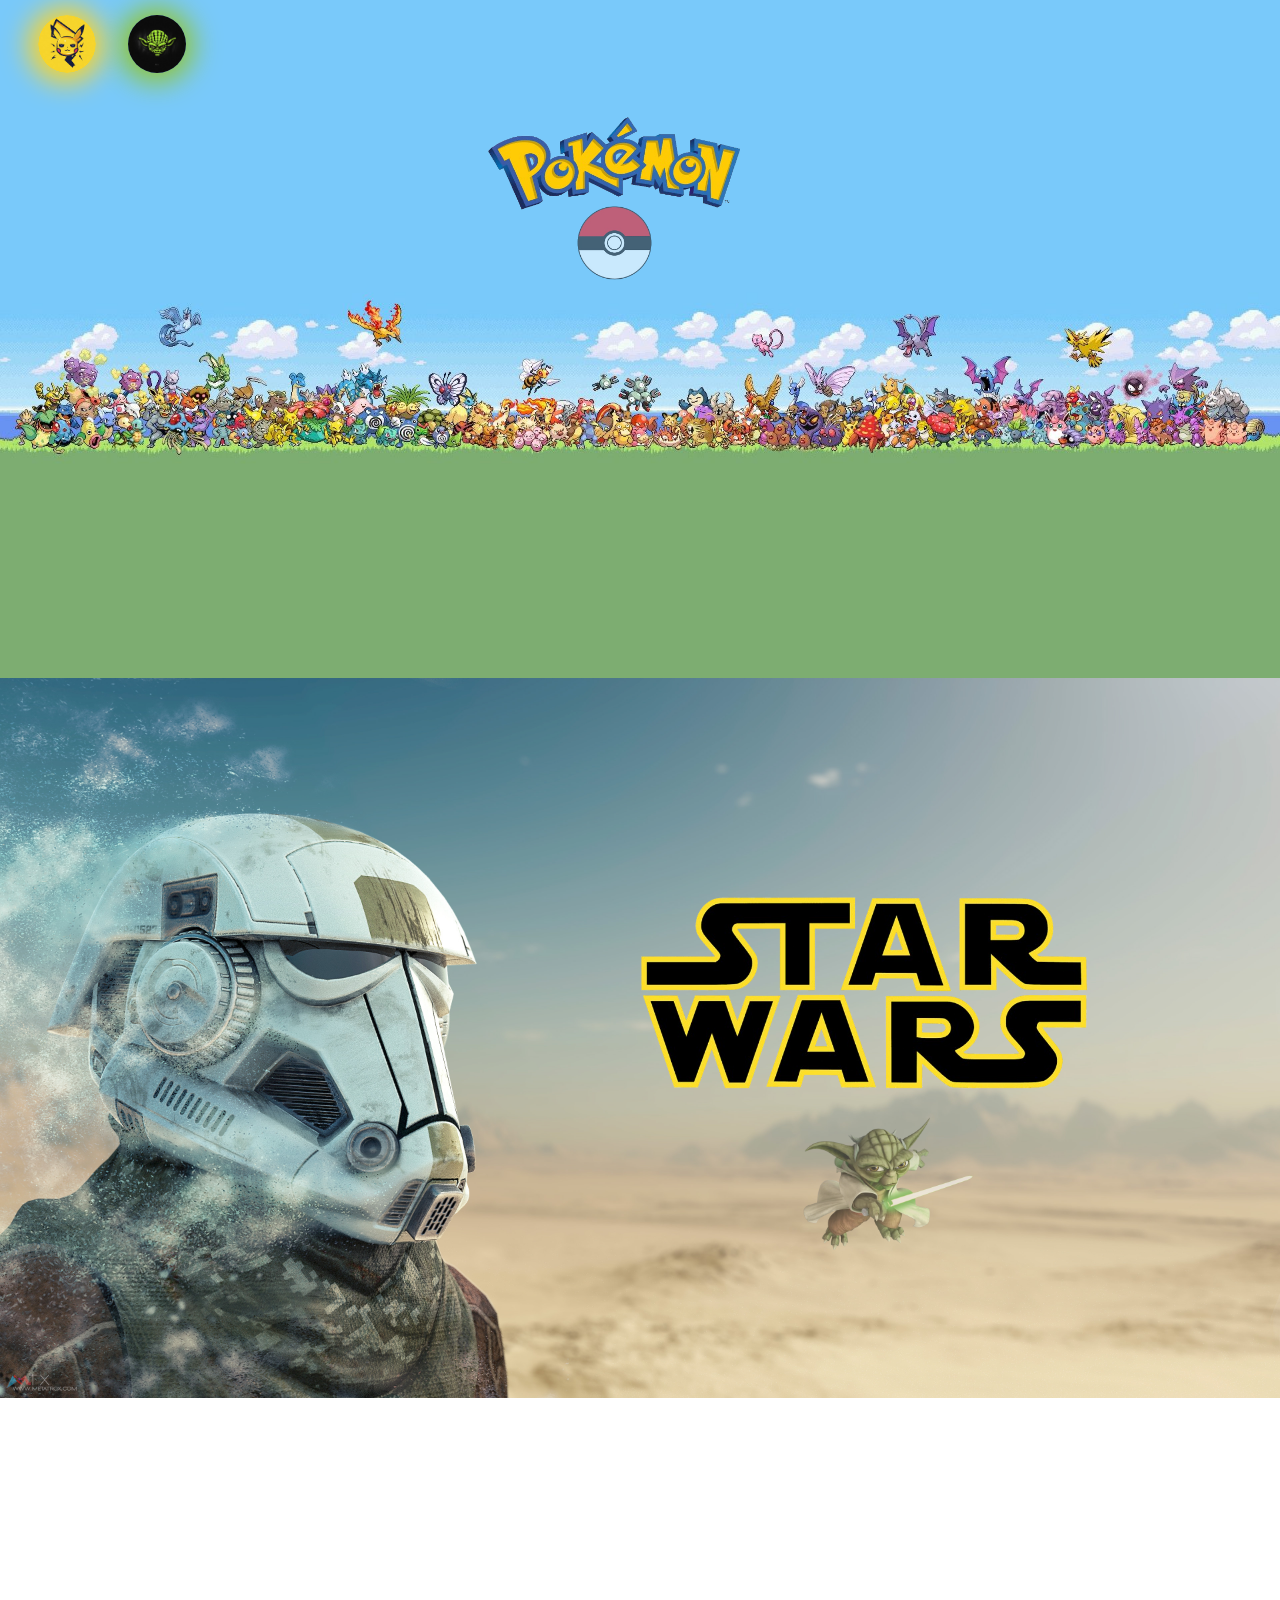
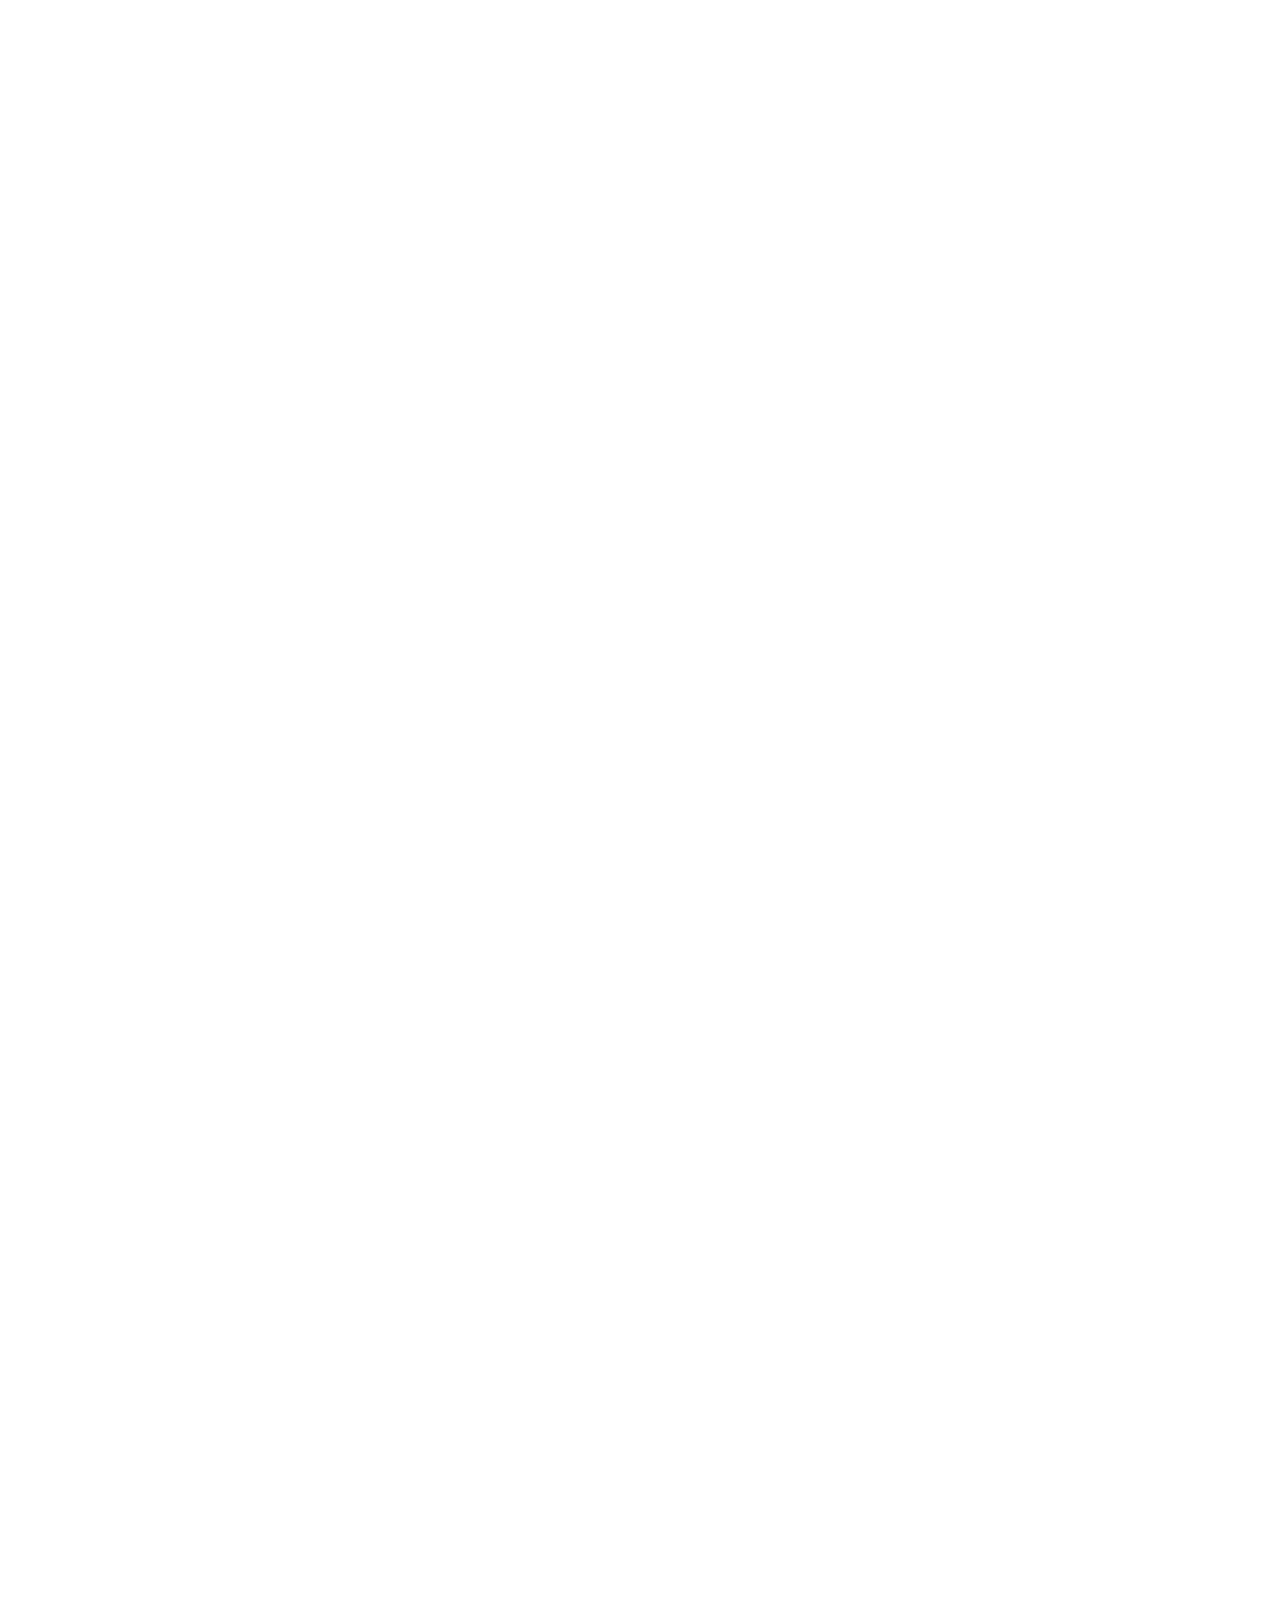
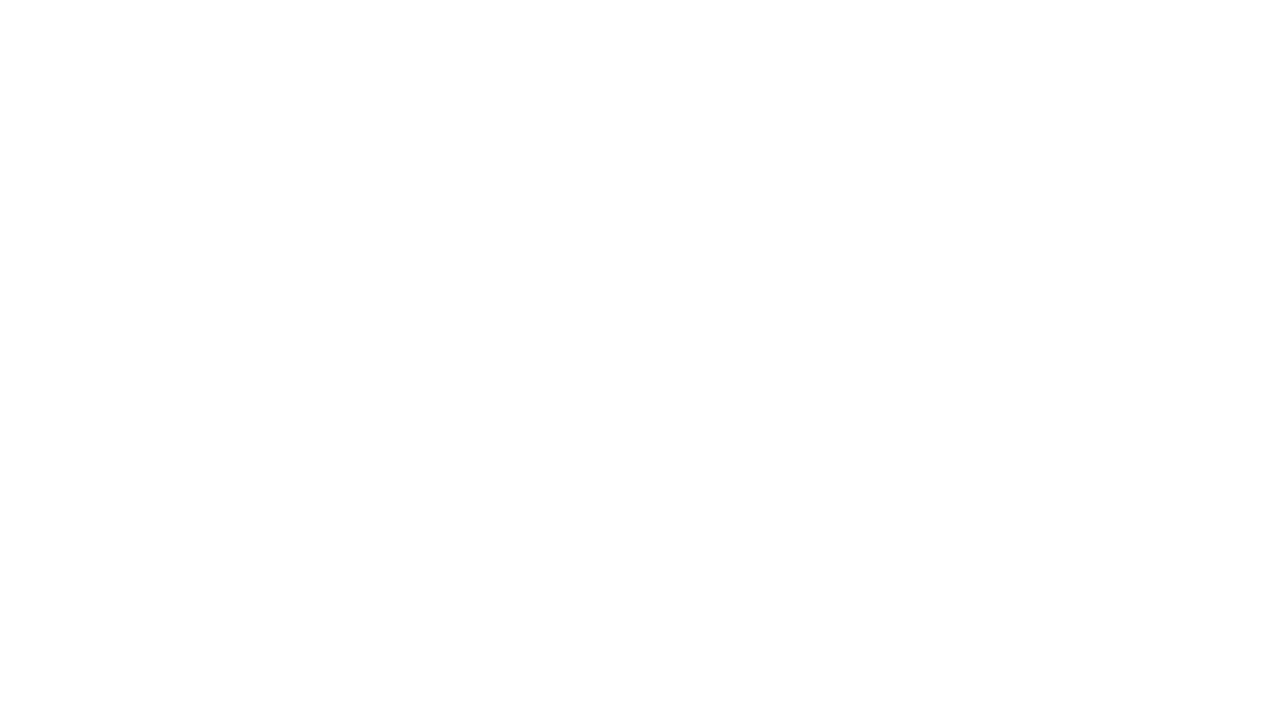
<file: index.html>
<!DOCTYPE html>
<html lang="en">
<head>
    <meta charset="UTF-8">
    <meta name="viewport" content="width=device-width, initial-scale=1.0">
    <title>JavaScript</title>
    <link rel="stylesheet" href="./Home page/style.css">
</head>
<body>
    <div class="container">
        <div class="invisible" id="pokemon"></div>
        <img class="fondo" src="./Home page/img/1ca6e1c35e2d884230242cc0326dbf28.jpg" alt="">
        <!--============ BARRA AZUL =========-->
        <div class="menu_bar">
            <a href="#star-wars">
                <img class="starwars" src="./Home page/img/starwars.jpg" alt="">
            </a>
            <a href="#ingreso">
                
            </a>
            <a href="#entrega">
                
            </a>
            <a href="#pokemon">
                <img class="pokemon" src="./Home page/img/pokemon.jpg" alt="">
            </a>
        </div>
        <!--=================================-->
        <!--============ PAGINA UNO =========-->
        <!--=================================-->
        <img class="pokemon_logo" src="./Home page/img/logo_pokemon.png" alt="">
        <a href="http://127.0.0.1:5500/Dia%208/index.html">
            <img class="pokebola" src="./Home page/img/pokebola.png" alt="">
        </a>
        
        <!--=================================-->
        <!--============ PAGINA DOS =========-->
        <!--=================================-->
        <div class="invisible2" id="star-wars"></div>
        <img class="starwars-fondo" src="./Home page/img/starwars-fondo.jpg" alt="">
        <img class="starwars-logo" src="./Home page/img/starwars-logo.png" alt="">
        <a href="http://127.0.0.1:5500/Dia%207/index.html">
            <img class="boton-starwars" src="./Home page/img/boton-star.png" alt="">
        </a>
        <!--=================================-->
        <!--============ PAGINA TRES ========-->
        <!--=================================-->
        <div class="invisible3" id="entrega"></div>
        <!--=================================-->
        <!--============ PAGINA CUATRO ========-->
        <!--=================================-->
        <div class="invisible4" id="preguntas"></div>
        <!--=================================-->
        <!--============ PAGINA CINCO ========-->
        <!--=================================-->
        <div class="invisible5" id="preguntas2"></div>
        <!--=================================-->
        <!--============ PAGINA seis ========-->
        <!--=================================-->
        <div class="invisible6" id="gov"></div>
</body>
</html>
</file>
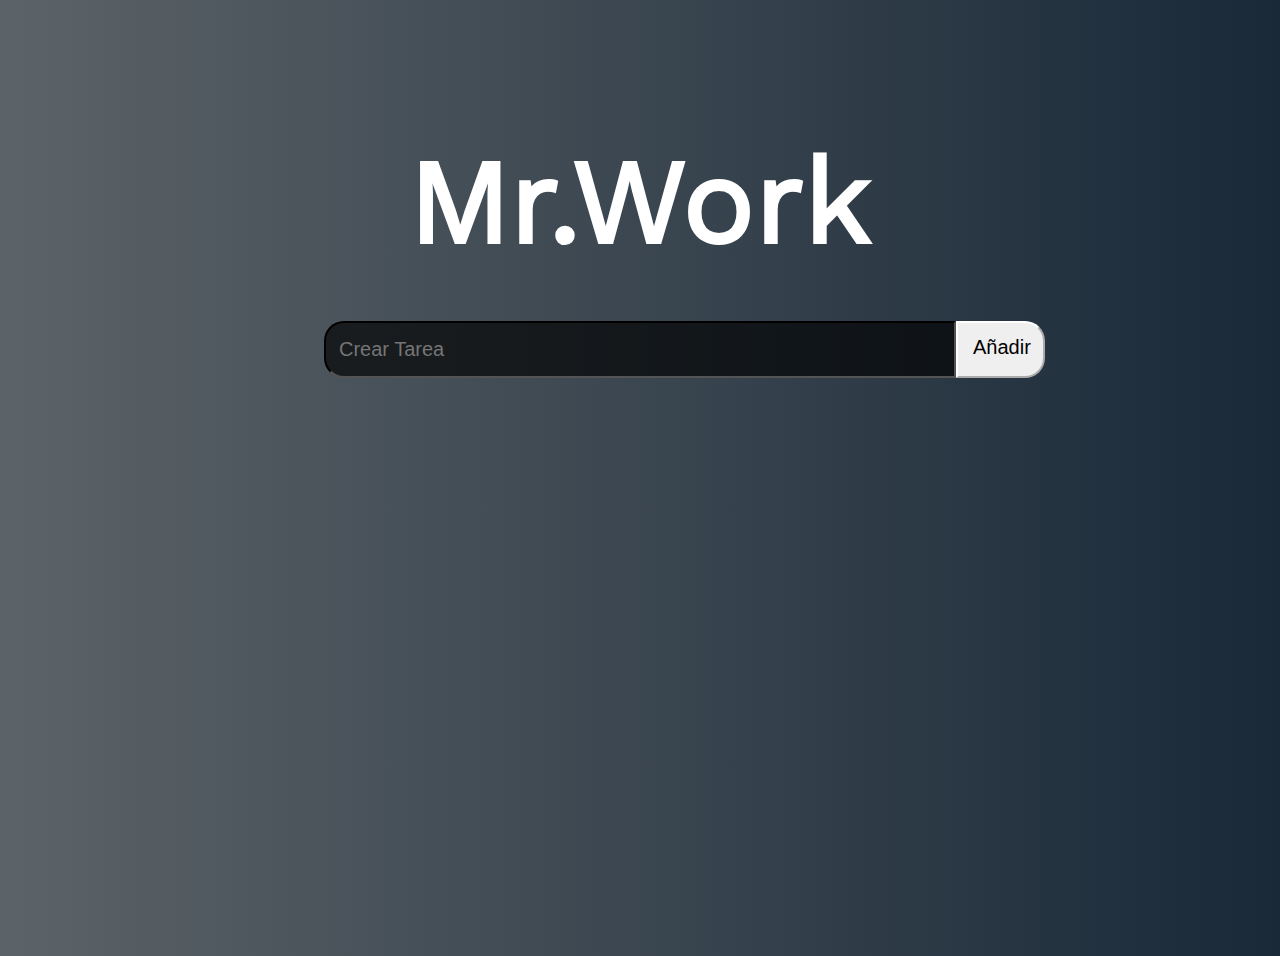
<file: Dia 12/index.html>
<!DOCTYPE html>
<html lang="en">
<head>
    <meta charset="UTF-8">
    <meta name="viewport" content="width=device-width, initial-scale=1.0">
    <title>Mr.Work</title>
    <link rel="stylesheet" href="./style/style.css">
</head>
<body>
    <article class="todito">
        <h1>Mr.Work</h1>
        <div class="boton">
            <input type="text" id="taskInput" placeholder="Crear Tarea">
            <button id="addTaskButton">Añadir</button>
        </div>
    </article>
    <article class="opciones">
    </article>
</body>
<script src="./js/script.js"></script>
</html>
</file>
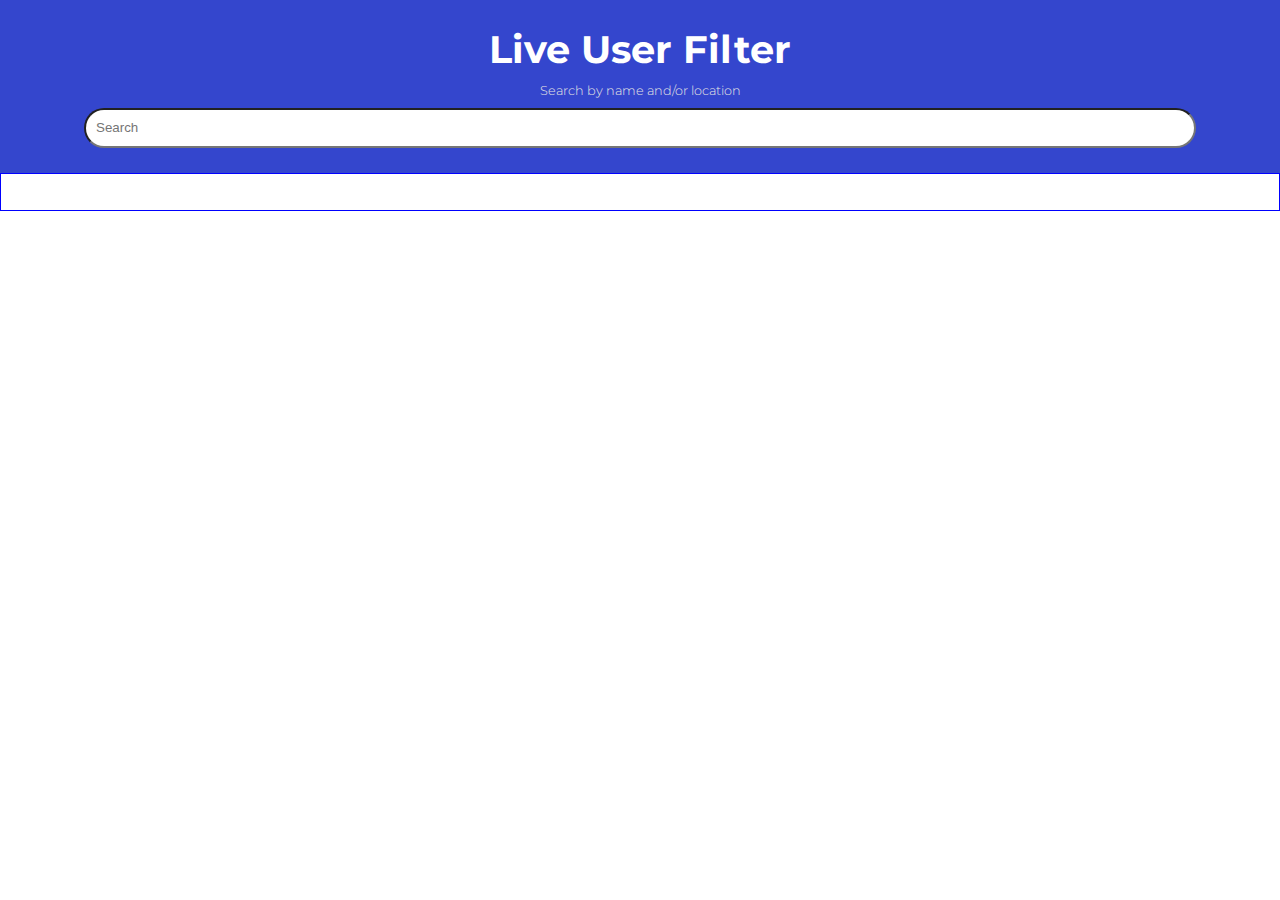
<file: Dia 14/index.html>
<!DOCTYPE html>
<html lang="en">
<head>
    <meta charset="UTF-8">
    <meta name="viewport" content="width=device-width, initial-scale=1.0">
    <title>Document</title>
    <link rel="stylesheet" href="style.css">
</head>
<body>
    <main-main></main-main>
</body>
<script src="./main.js"></script>
</html>
</file>
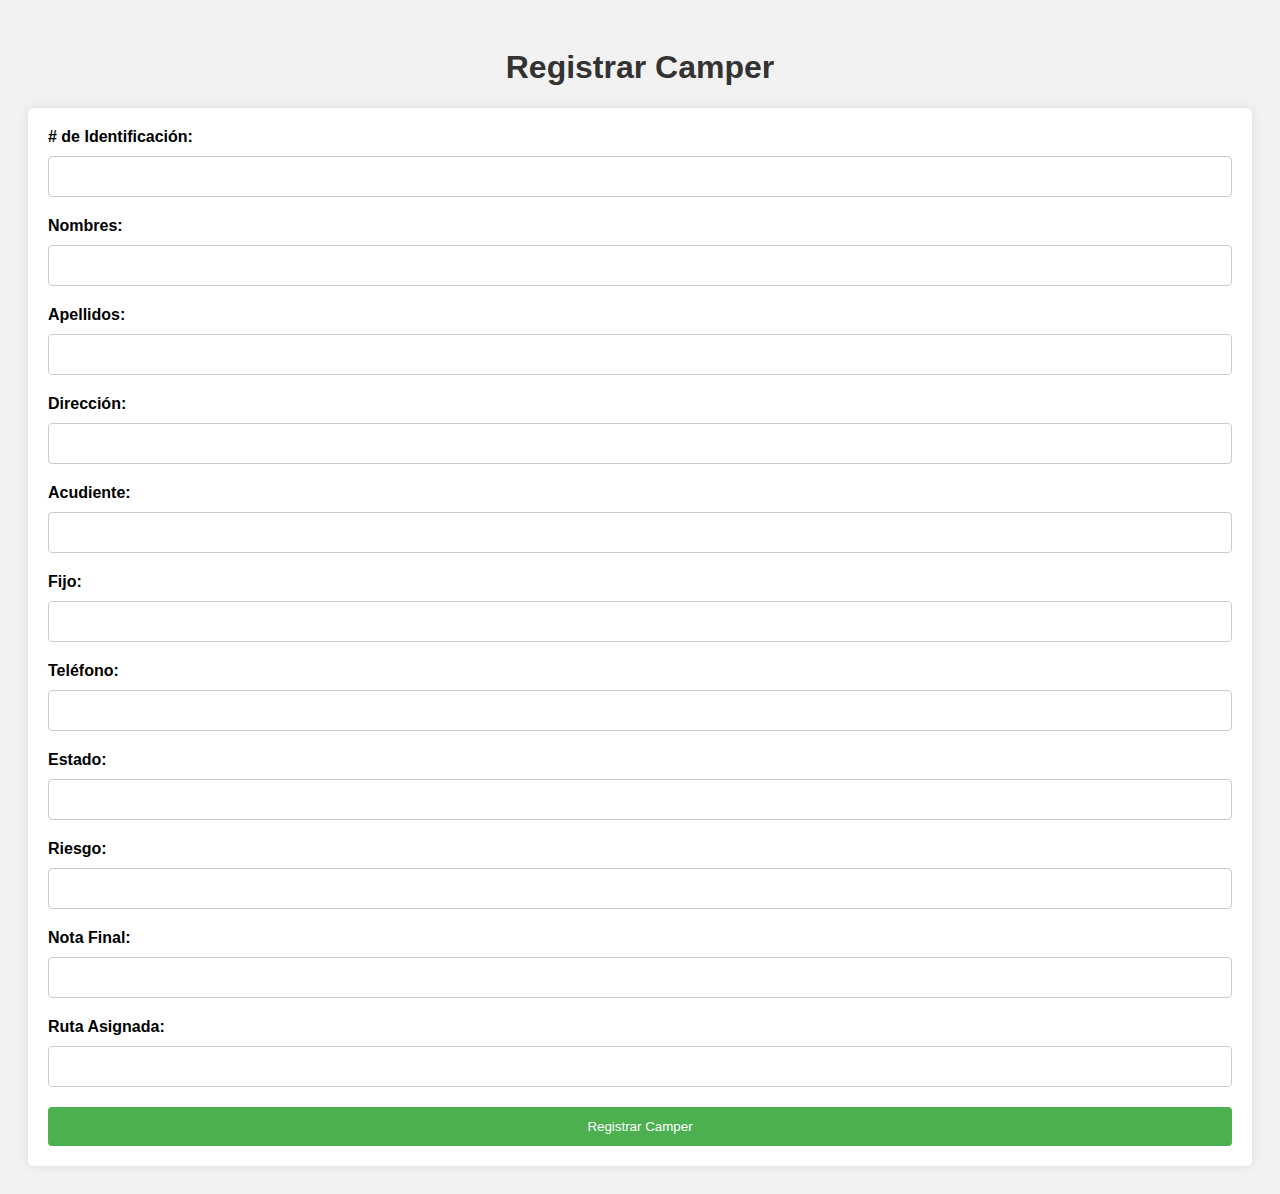
<file: Dia 2/index.html>
<!DOCTYPE html>
<html lang="en">
<head>
    <meta charset="UTF-8">
    <meta name="viewport" content="width=device-width, initial-scale=1.0">
    <title>Registrar Camper</title>
    <style>
        body {
            font-family: Arial, sans-serif;
            background-color: #f2f2f2;
            padding: 20px;
        }
        
        h1 {
            text-align: center;
            color: #333;
        }
        
        form {
            background-color: white;
            padding: 20px;
            border-radius: 5px;
            box-shadow: 0 0 10px rgba(0, 0, 0, 0.1);
        }
        
        label {
            display: block;
            margin-bottom: 10px;
            font-weight: bold;
        }
        
        input[type=text], input[type=number] {
            width: 100%;
            padding: 12px 20px;
            margin-bottom: 20px;
            border: 1px solid #ccc;
            border-radius: 4px;
            box-sizing: border-box;
        }
        
        button {
            background-color: #4CAF50;
            color: white;
            padding: 12px 20px;
            border: none;
            border-radius: 4px;
            cursor: pointer;
            width: 100%;
        }
        
        button:hover {
            background-color: #45a049;
        }
    </style>
    <!-- PROFE PUSE EL CSS ACA PARA UNA PRUEBA DESPUES LO PONGO APARTE -->
</head>
<body>
    <h1>Registrar Camper</h1>
    
    <form id="camper-form">
        <label for="identificacion"># de Identificación:</label>
        <input type="number" id="identificacion" name="identificacion" required>
        
        <label for="nombres">Nombres:</label>
        <input type="text" id="nombres" name="nombres" required>
        
        <label for="apellidos">Apellidos:</label>
        <input type="text" id="apellidos" name="apellidos" required>
        
        <label for="direccion">Dirección:</label>
        <input type="text" id="direccion" name="direccion" required>
        
        <label for="acudiente">Acudiente:</label>
        <input type="text" id="acudiente" name="acudiente" required>
        
        <label for="fijo">Fijo:</label>
        <input type="number" id="fijo" name="fijo" required>
        
        <label for="telefono">Teléfono:</label>
        <input type="number" id="telefono" name="telefono" required>
        
        <label for="estado">Estado:</label>
        <input type="text" id="estado" name="estado" required>
        
        <label for="riesgo">Riesgo:</label>
        <input type="text" id="riesgo" name="riesgo" required>
        
        <label for="notaFinal">Nota Final:</label>
        <input type="number" id="notaFinal" name="notaFinal" required>
        
        <label for="rutaAsignada">Ruta Asignada:</label>
        <input type="text" id="rutaAsignada" name="rutaAsignada" required>
        
        <button type="submit">Registrar Camper</button>
    </form>

    <script src="main.js"></script>
</body>
</html>
</file>
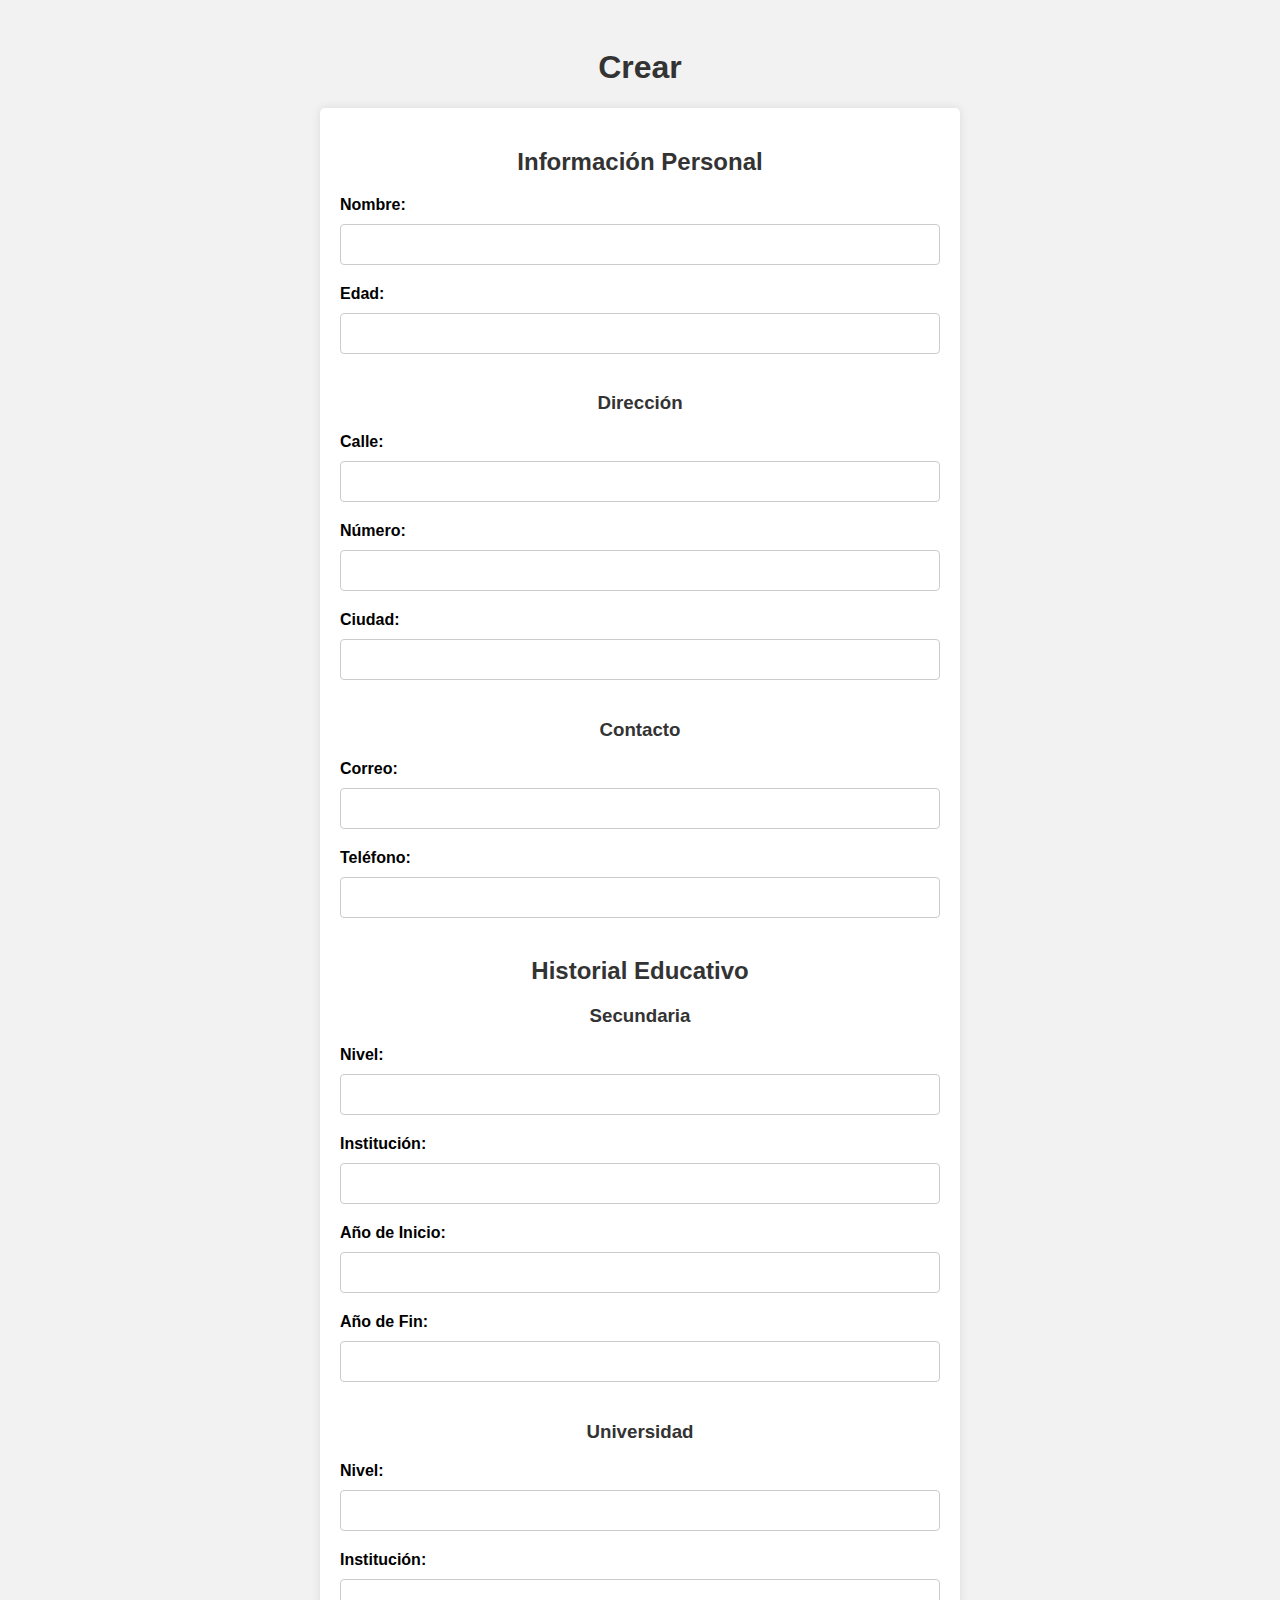
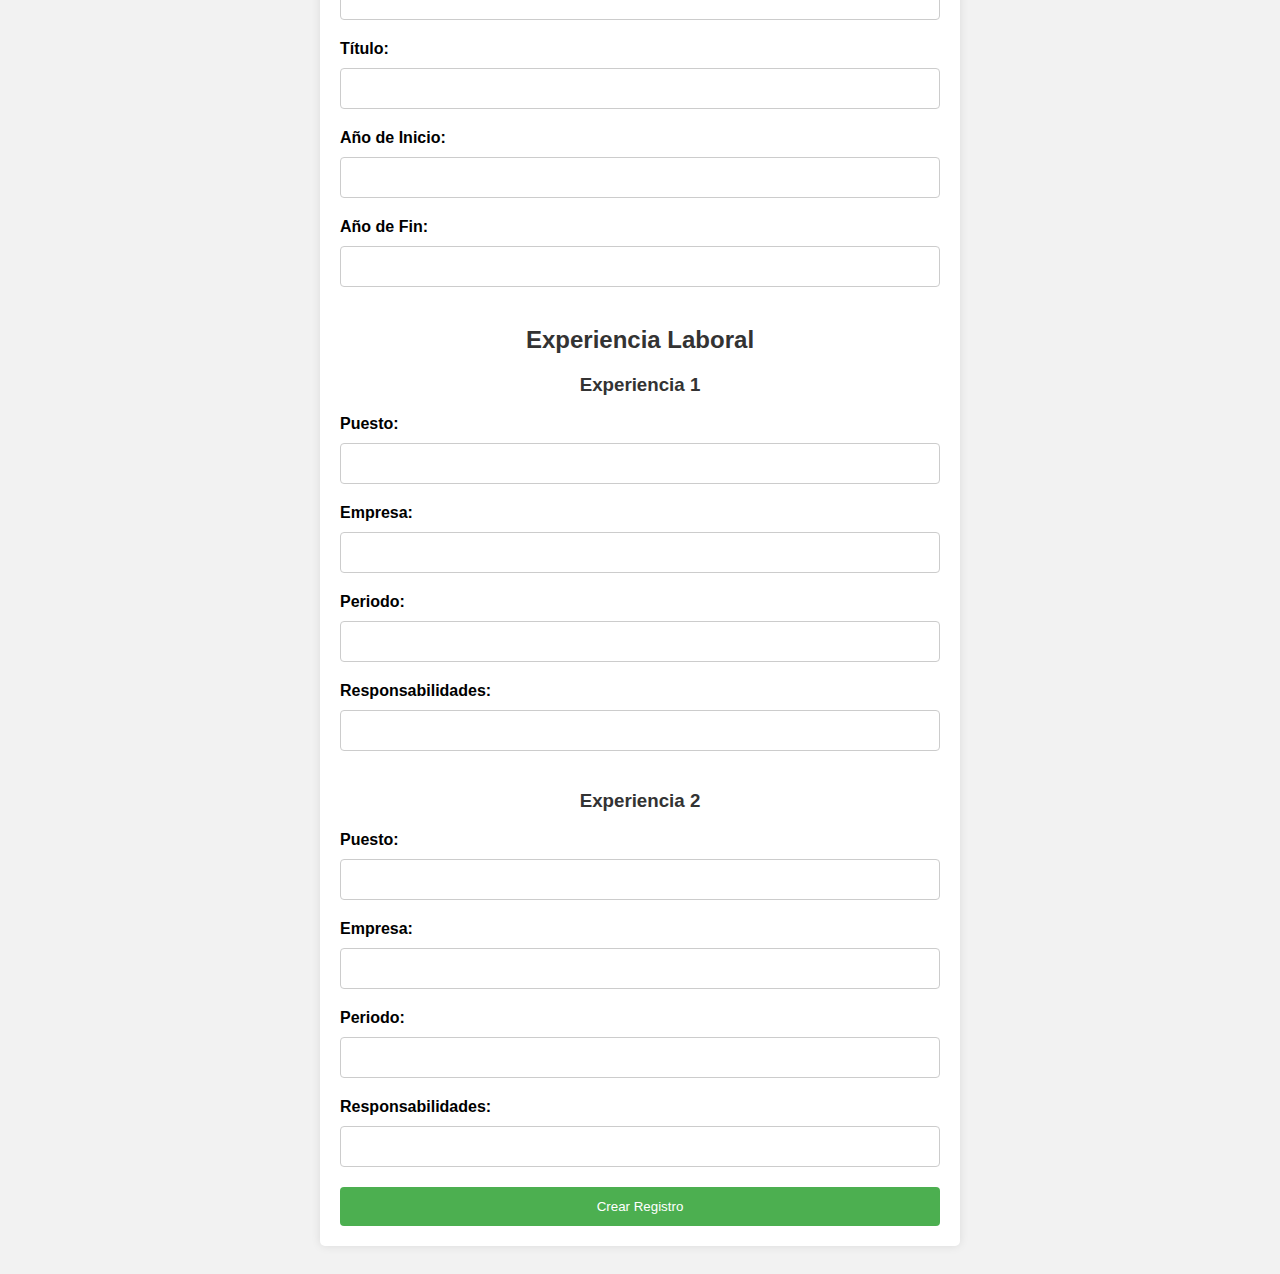
<file: Dia 4/index.html>
<!DOCTYPE html>
<html lang="en">
<head>
    <meta charset="UTF-8">
    <meta name="viewport" content="width=device-width, initial-scale=1.0">
    <title>CRUD</title>
    <style>
        body {
            font-family: Arial, sans-serif;
            background-color: #f2f2f2;
            padding: 20px;
        }
        
        h1, h2, h3 {
            text-align: center;
            color: #333;
        }
        
        form {
            background-color: white;
            padding: 20px;
            border-radius: 5px;
            box-shadow: 0 0 10px rgba(0, 0, 0, 0.1);
            margin: 0 auto;
            max-width: 600px;
        }
        
        label {
            display: block;
            margin-bottom: 10px;
            font-weight: bold;
        }
        
        input[type=text], input[type=number], input[type=email] {
            width: 100%;
            padding: 12px 20px;
            margin-bottom: 20px;
            border: 1px solid #ccc;
            border-radius: 4px;
            box-sizing: border-box;
        }
        
        button {
            background-color: #4CAF50;
            color: white;
            padding: 12px 20px;
            border: none;
            border-radius: 4px;
            cursor: pointer;
            width: 100%;
        }
        
        button:hover {
            background-color: #45a049;
        }

        .hidden {
            display: none;
        }
    </style>
</head>
<body>
    <!-- CREAR -->
    <div id="crear-section">
        <h1>Crear</h1>
        <form id="data-form">
            <!-- INFORMACION PERSONAL -->
            <h2>Información Personal</h2>
            <label for="nombre">Nombre:</label>
            <input type="text" id="nombre" name="nombre">

            <label for="edad">Edad:</label>
            <input type="number" id="edad" name="edad">

            <h3>Dirección</h3>
            <label for="calle">Calle:</label>
            <input type="text" id="calle" name="calle">

            <label for="numero">Número:</label>
            <input type="text" id="numero" name="numero">

            <label for="ciudad">Ciudad:</label>
            <input type="text" id="ciudad" name="ciudad">

            <h3>Contacto</h3>
            <label for="correo">Correo:</label>
            <input type="email" id="correo" name="correo">

            <label for="telefono">Teléfono:</label>
            <input type="number" id="telefono" name="telefono">

            <!-- HISTORIAL EDUCATIVO -->
            <h2>Historial Educativo</h2>
            <h3>Secundaria</h3>
            <label for="nivel1">Nivel:</label>
            <input type="text" id="nivel1" name="nivel1">

            <label for="instituto1">Institución:</label>
            <input type="text" id="instituto1" name="instituto1">

            <label for="anio_inicio1">Año de Inicio:</label>
            <input type="number" id="anio_inicio1" name="anio_inicio1">

            <label for="anio_fin1">Año de Fin:</label>
            <input type="number" id="anio_fin1" name="anio_fin1">

            <h3>Universidad</h3>
            <label for="nivel2">Nivel:</label>
            <input type="text" id="nivel2" name="nivel2">

            <label for="instituto2">Institución:</label>
            <input type="text" id="instituto2" name="instituto2">

            <label for="titulo">Título:</label>
            <input type="text" id="titulo" name="titulo">

            <label for="anio_inicio2">Año de Inicio:</label>
            <input type="number" id="anio_inicio2" name="anio_inicio2">

            <label for="anio_fin2">Año de Fin:</label>
            <input type="number" id="anio_fin2" name="anio_fin2">

            <!-- EXPERIENCIA LABORAL -->
            <h2>Experiencia Laboral</h2>
            <h3>Experiencia 1</h3>
            <label for="puesto1">Puesto:</label>
            <input type="text" id="puesto1" name="puesto1">

            <label for="empresa1">Empresa:</label>
            <input type="text" id="empresa1" name="empresa1">

            <label for="periodo1">Periodo:</label>
            <input type="text" id="periodo1" name="periodo1">

            <label for="responsabilidad1">Responsabilidades:</label>
            <input type="text" id="responsabilidad1" name="responsabilidad1">

            <h3>Experiencia 2</h3>
            <label for="puesto2">Puesto:</label>
            <input type="text" id="puesto2" name="puesto2">

            <label for="empresa2">Empresa:</label>
            <input type="text" id="empresa2" name="empresa2">

            <label for="periodo2">Periodo:</label>
            <input type="text" id="periodo2" name="periodo2">

            <label for="responsabilidad2">Responsabilidades:</label>
            <input type="text" id="responsabilidad2" name="responsabilidad2">

            <button type="submit">Crear Registro</button>
        </form>
    </div>

    <!-- AÑADIR -->
    <div id="añadir-section" class="hidden">
        <h1>Añadir Información</h1>
        <form id="add-form">
            <label for="info">Información:</label>
            <input type="text" id="info" name="info">
            <button type="submit">Añadir</button>
        </form>
    </div>

    <script src="./main.js"></script>
</body>
</html>
</file>
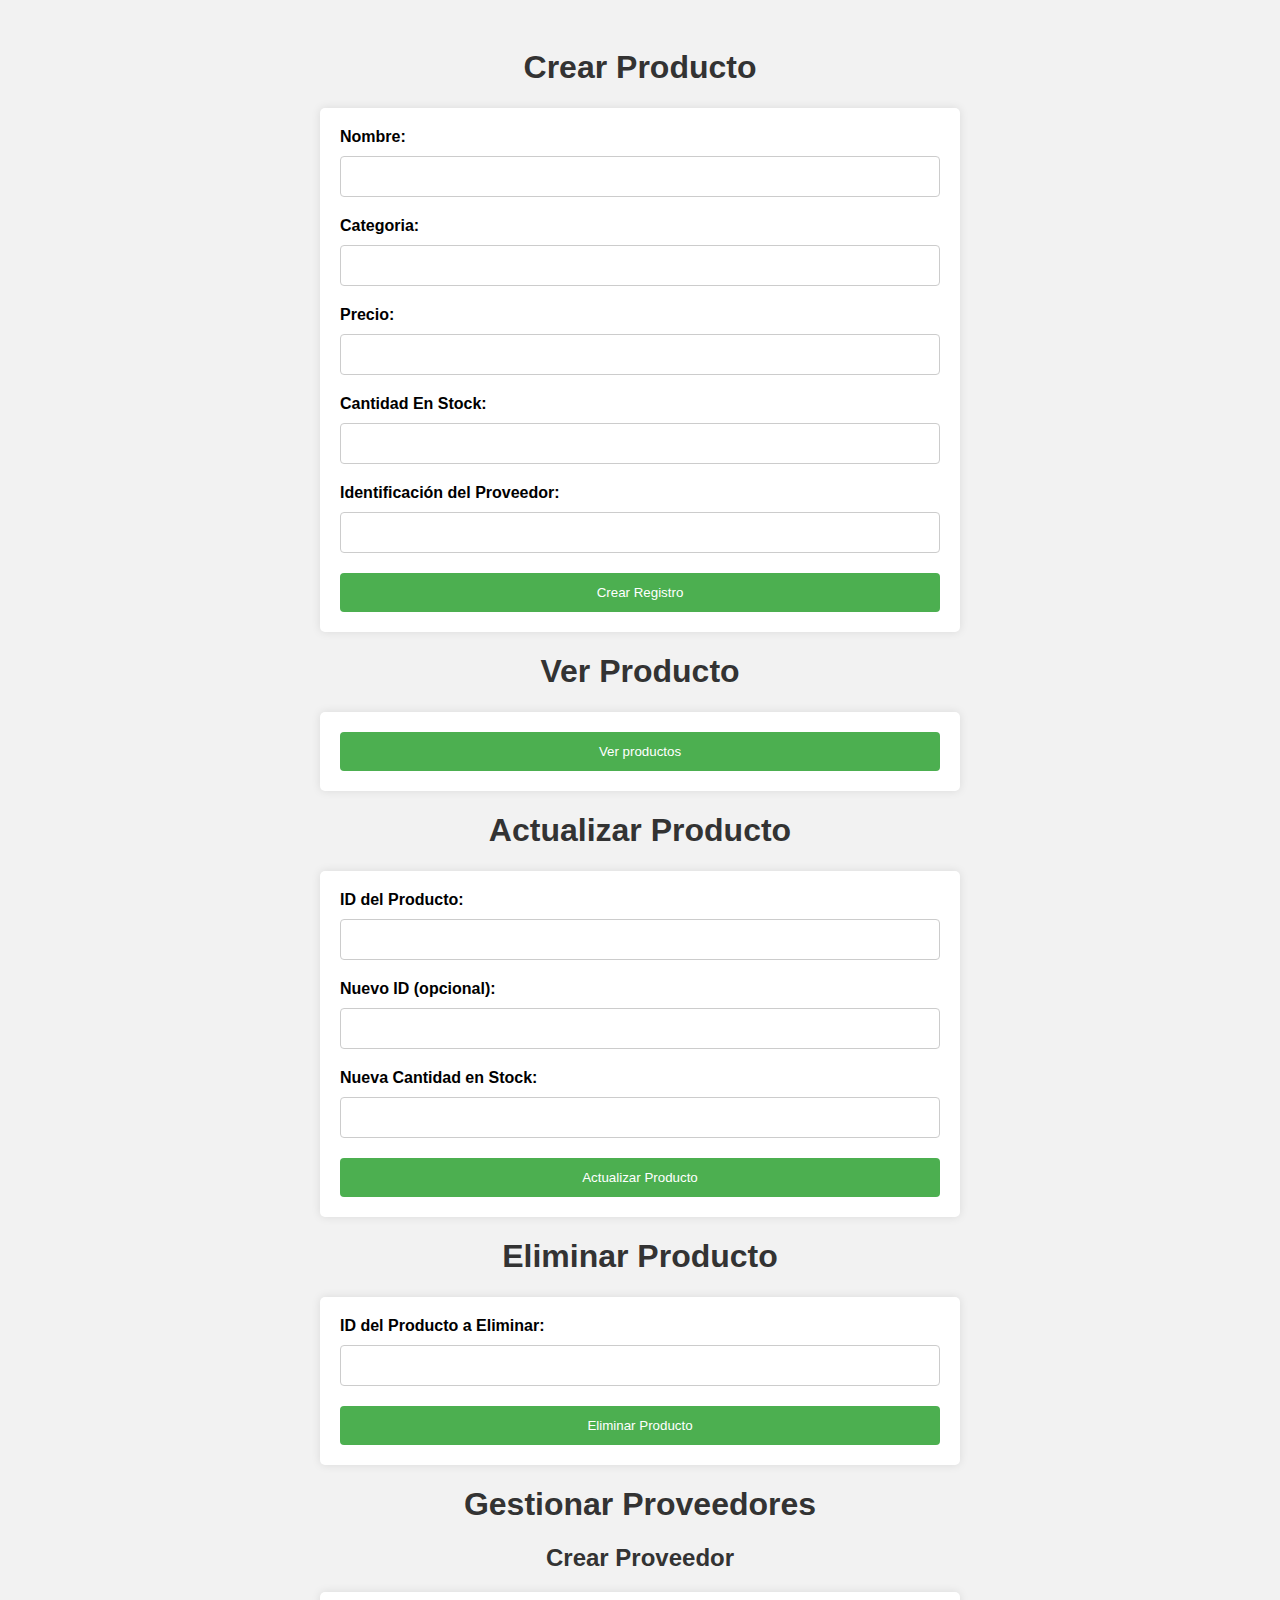
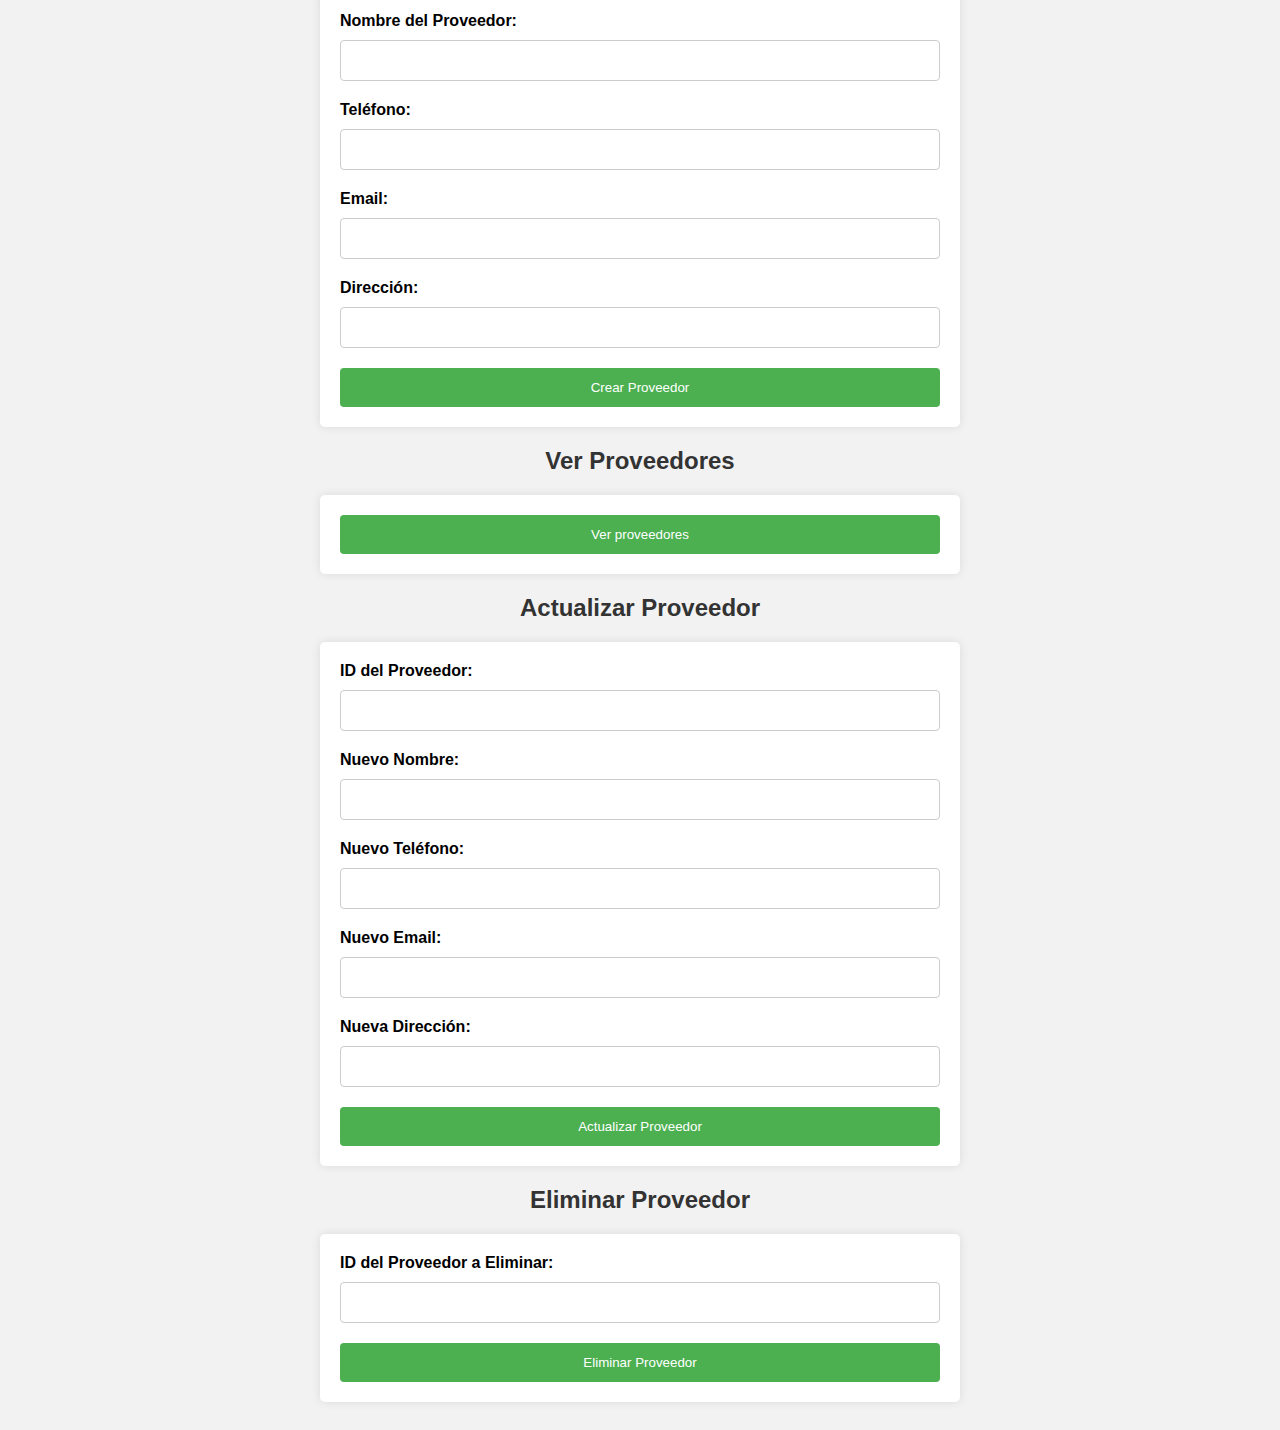
<file: Dia 5/index.html>
<!DOCTYPE html>
<html lang="en">
<head>
    <meta charset="UTF-8">
    <meta name="viewport" content="width=device-width, initial-scale=1.0">
    <title>Inventory System</title>
    <link rel="stylesheet" href="styles.css">
</head>
<body>
    <div id="crear-section">
        <h1>Crear Producto</h1>
        <form id="data-form">
            <label for="name">Nombre:</label>
            <input type="text" id="name" name="name">

            <label for="category">Categoria:</label>
            <input type="text" id="category" name="category">

            <label for="price">Precio:</label>
            <input type="number" id="price" name="price">

            <label for="quantityInStock">Cantidad En Stock:</label>
            <input type="number" id="quantityInStock" name="quantityInStock">

            <label for="supplierId">Identificación del Proveedor:</label>
            <input type="number" id="supplierId" name="supplierId">


            <button type="submit">Crear Registro</button>
        </form>
    </div>
    <div id="view-section">
        <h1>Ver Producto</h1>
        <form id="product-form">
            <button type="submit">Ver productos</button>
        </form>
    </div>
    <div id="products-list" style="display: none;">
        <h1>Lista de Productos</h1>
        <div id="products-container"></div>
    </div>
    <div id="update-section">
        <h1>Actualizar Producto</h1>
        <form id="update-form">

            <label for="productId">ID del Producto:</label>
            <input type="number" id="productId" name="productId" required>

            <label for="newId">Nuevo ID (opcional):</label>
            <input type="number" id="newId" name="newId">

            <label for="newQuantityInStock">Nueva Cantidad en Stock:</label>
        <input type="number" id="newQuantityInStock" name="newQuantityInStock">

            <button type="submit">Actualizar Producto</button>
        </form>
    </div>
    <div id="delete-section">
        <h1>Eliminar Producto</h1>
        <form id="delete-form">
            <label for="deleteProductId">ID del Producto a Eliminar:</label>
            <input type="number" id="deleteProductId" name="deleteProductId" required>
    
            <button type="submit">Eliminar Producto</button>
        </form>
    </div>

    <div id="supplier-section">
        <h1>Gestionar Proveedores</h1>
        
        <div id="create-supplier">
            <h2>Crear Proveedor</h2>
            <form id="create-supplier-form">
                <label for="supplierName">Nombre del Proveedor:</label>
                <input type="text" id="supplierName" name="supplierName">

                <label for="supplierPhone">Teléfono:</label>
                <input type="text" id="supplierPhone" name="supplierPhone">

                <label for="supplierEmail">Email:</label>
                <input type="email" id="supplierEmail" name="supplierEmail">

                <label for="supplierAddress">Dirección:</label>
                <input type="text" id="supplierAddress" name="supplierAddress">

                <button type="submit">Crear Proveedor</button>
            </form>
        </div>
        
        <div id="view-supplier">
            <h2>Ver Proveedores</h2>
            <form id="view-supplier-form">
                <button type="submit">Ver proveedores</button>
            </form>
        </div>
        <div id="suppliers-list" style="display: none;">
            <h1>Lista de Proveedores</h1>
            <div id="suppliers-container"></div>
        </div>
        

        <div id="update-supplier">
            <h2>Actualizar Proveedor</h2>
            <form id="update-supplier-form">
                <label for="supplierIdUpdate">ID del Proveedor:</label>
                <input type="number" id="supplierIdUpdate" name="supplierIdUpdate" required>

                <label for="newSupplierName">Nuevo Nombre:</label>
                <input type="text" id="newSupplierName" name="newSupplierName">

                <label for="newSupplierPhone">Nuevo Teléfono:</label>
                <input type="text" id="newSupplierPhone" name="newSupplierPhone">

                <label for="newSupplierEmail">Nuevo Email:</label>
                <input type="email" id="newSupplierEmail" name="newSupplierEmail">

                <label for="newSupplierAddress">Nueva Dirección:</label>
                <input type="text" id="newSupplierAddress" name="newSupplierAddress">

                <button type="submit">Actualizar Proveedor</button>
            </form>
        </div>

        <div id="delete-supplier">
            <h2>Eliminar Proveedor</h2>
            <form id="delete-supplier-form">
                <label for="deleteSupplierId">ID del Proveedor a Eliminar:</label>
                <input type="number" id="deleteSupplierId" name="deleteSupplierId" required>
    
                <button type="submit">Eliminar Proveedor</button>
            </form>
        </div>
    </div>
    
    <script src="./script.js"></script>
</body>
</html>
</file>
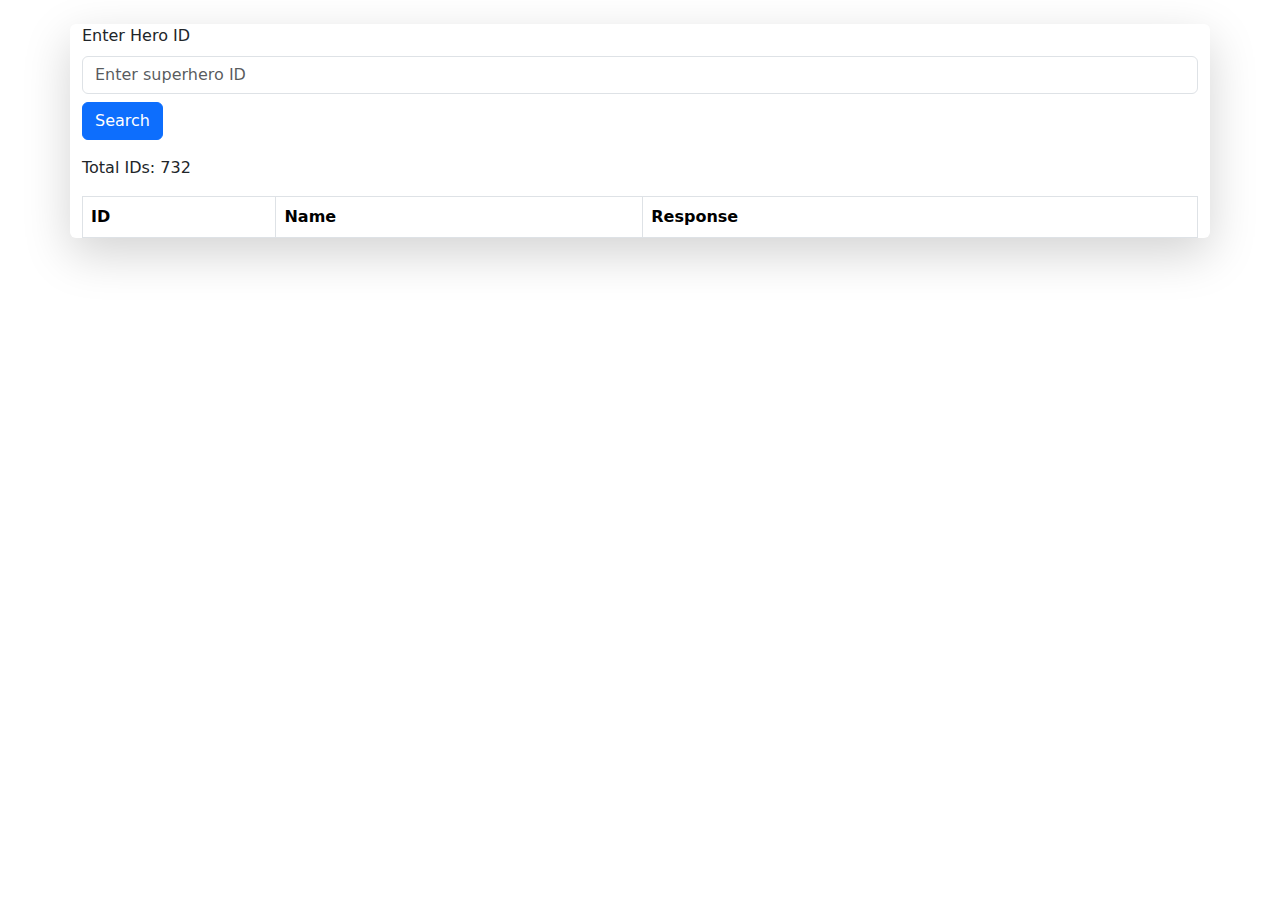
<file: Dia 6/index.html>
<!DOCTYPE html>
<html lang="en">
<head>
    <meta charset="UTF-8">
    <meta name="viewport" content="width=device-width, initial-scale=1.0">
    <title>Document</title>
    <link rel="stylesheet" href="style.css">
    <link href="https://cdn.jsdelivr.net/npm/bootstrap@5.3.3/dist/css/bootstrap.min.css" rel="stylesheet" integrity="sha384-QWTKZyjpPEjISv5WaRU9OFeRpok6YctnYmDr5pNlyT2bRjXh0JMhjY6hW+ALEwIH" crossorigin="anonymous">
</head>
<body>
    <div class="container mt-4 shadow-lg p3 mb-5 bg-body rounded">
        <div class="mb-3">
            <label for="heroId" class="form-label">Enter Hero ID</label>
            <input type="number" class="form-control" id="heroId" placeholder="Enter superhero ID">
            <button class="btn btn-primary mt-2" id="searchButton">Search</button>
        </div>
        <p id="totalIds">Total IDs: 732</p> <!-- Mostrar el número total de IDs -->
        <table class="table table-bordered table-striped">
            <thead>
                <tr>
                    <th>ID</th>
                    <th>Name</th>
                    <th>Response</th>
                </tr>
            </thead>
            <tbody id="data">
            </tbody>
        </table>
    </div>
    <script src="./script.js"></script>
    <script src="https://cdn.jsdelivr.net/npm/bootstrap@5.3.3/dist/js/bootstrap.bundle.min.js" integrity="sha384-YvpcrYf0tY3lHB60NNkmXc5s9fDVZLESaAA55NDzOxhy9GkcIdslK1eN7N6jIeHz" crossorigin="anonymous"></script>
</body>
</html>
</file>
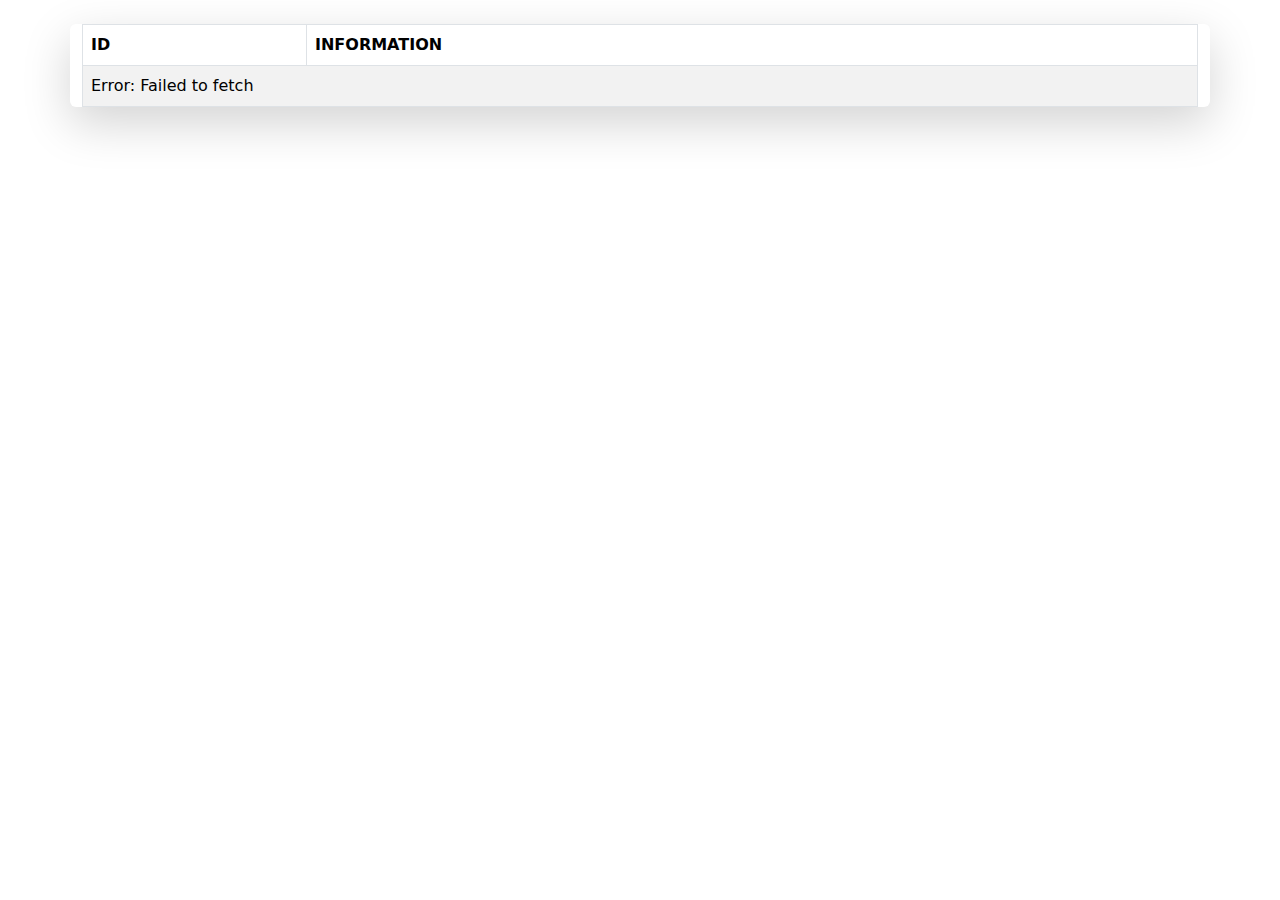
<file: Dia 7/index.html>
<!DOCTYPE html>
<html lang="en">
<head>
    <meta charset="UTF-8">
    <meta name="viewport" content="width=device-width, initial-scale=1.0">
    <title>Star Wars</title>
    <link rel="stylesheet" href="./style.css">
    <link href="https://cdn.jsdelivr.net/npm/bootstrap@5.3.3/dist/css/bootstrap.min.css" rel="stylesheet" integrity="sha384-QWTKZyjpPEjISv5WaRU9OFeRpok6YctnYmDr5pNlyT2bRjXh0JMhjY6hW+ALEwIH" crossorigin="anonymous">
</head>
<body>
    <div class="container mt-4 shadow-lg p3 mb-5 bg-body rounded">
        <table class="table table-bordered table-striped">
            <thead>
                <tr>
                    <th>ID</th>
                    <th>INFORMATION</th>
                </tr>
            </thead>
            <tbody id="data">
            </tbody>
        </table>
    </div>
</body>
<script src="./script.js"></script>
<script src="https://cdn.jsdelivr.net/npm/bootstrap@5.3.3/dist/js/bootstrap.bundle.min.js" integrity="sha384-YvpcrYf0tY3lHB60NNkmXc5s9fDVZLESaAA55NDzOxhy9GkcIdslK1eN7N6jIeHz" crossorigin="anonymous"></script>
</html>
</file>
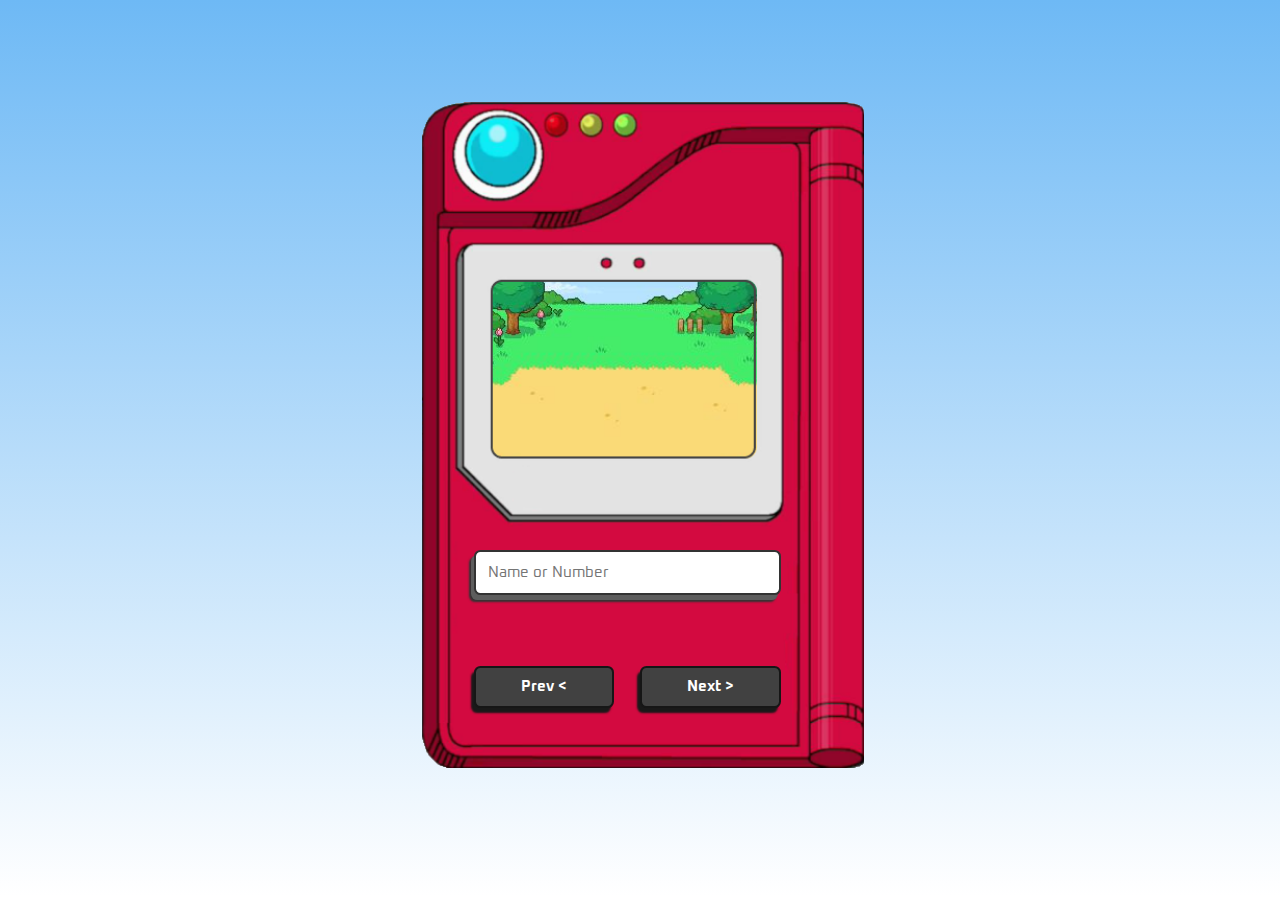
<file: Dia 8/index.html>
<!DOCTYPE html>
<html lang="en">
<head>
    <meta charset="UTF-8">
    <meta name="viewport" content="width=device-width, initial-scale=1.0">
    <title>PokeApi</title>
    <link rel="stylesheet" href="style.css">
</head>
<body>
    <div class="contenedor"> 
        <img class="pokedex" src="./pokedex.png" alt="Pokédex">
        <div id="data"> 
            <div id="Image"></div>
            <div id="PokeName"></div>
        </div>
        <div class="mb-3">
            <input type="number" class="search" id="Find" placeholder="Name or Number">
            <label for="Enter"><button class="pre" id="Prev"><p id="p">Prev <</p></button></label>
            <label for="Enter"><button class="nex" id="Next"><p id="n">Next ></p></button></label>
        </div>
    </div>
    <script src="./script.js"></script>
</body>
</html>
</file>
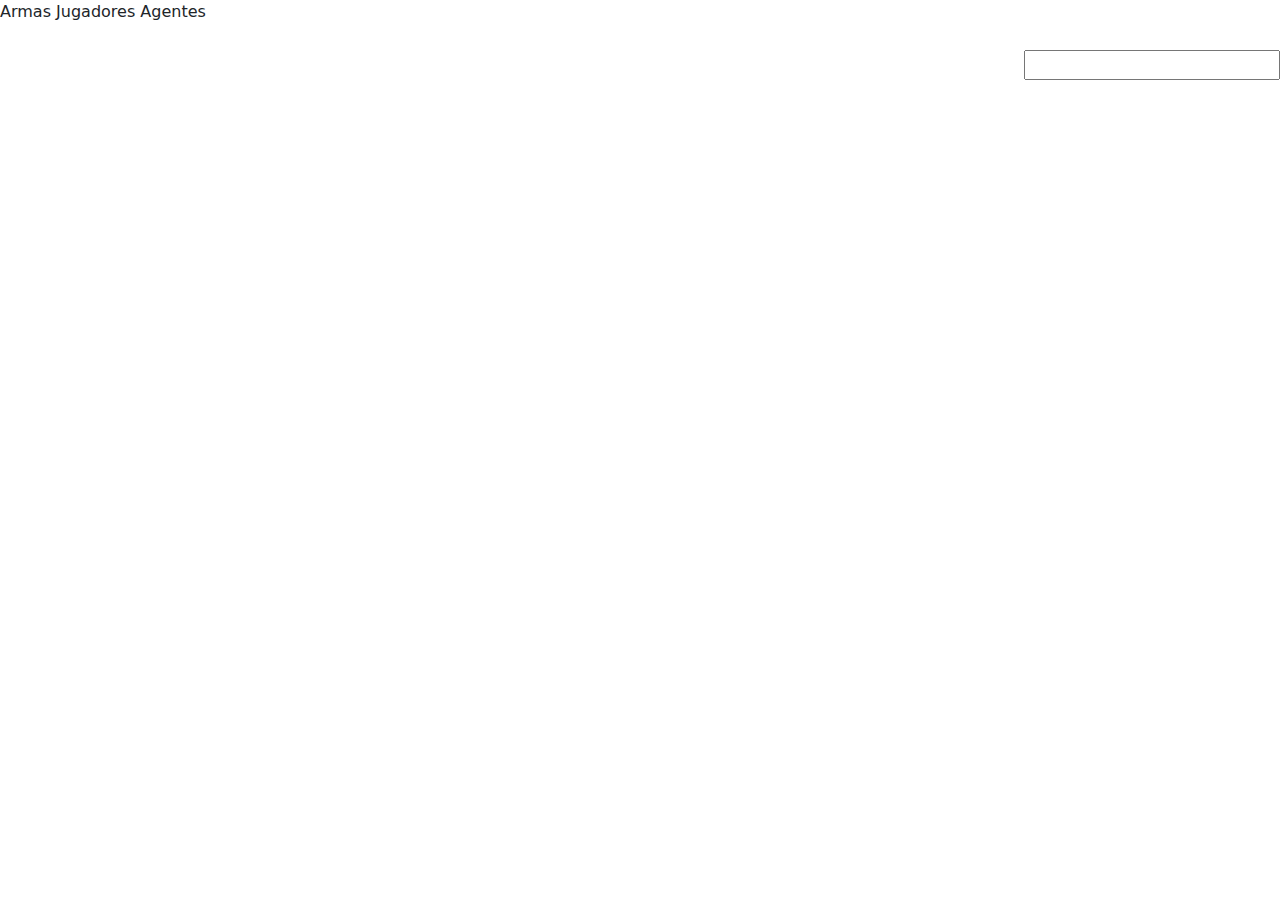
<file: Dia 9 (Competencia)/index.html>
<!DOCTYPE html>
<html lang="en">
<head>
    <meta charset="UTF-8">
    <meta name="viewport" content="width=device-width, initial-scale=1.0">
    <title>Competencia</title>
    <link rel="stylesheet" href="style.css">
    <link href="https://cdn.jsdelivr.net/npm/bootstrap@5.3.3/dist/css/bootstrap.min.css" rel="stylesheet" integrity="sha384-QWTKZyjpPEjISv5WaRU9OFeRpok6YctnYmDr5pNlyT2bRjXh0JMhjY6hW+ALEwIH" crossorigin="anonymous">
</head>
<body>
    <div id="caja1">
        <button1 id="armas">Armas</button1>
        <button2 id="jugadores">Jugadores</button2>
        <button3 id="agentes">Agentes</button3>
    </div>
    <div id="caja2">
        
    </div>
    <div id="caja3">
        
    </div>
    <div id="caja4">
        <input type="text" id="search3">
    </div>
</body>
    <script src="./script.js"></script>
    <script src="https://cdn.jsdelivr.net/npm/bootstrap@5.3.3/dist/js/bootstrap.bundle.min.js" integrity="sha384-YvpcrYf0tY3lHB60NNkmXc5s9fDVZLESaAA55NDzOxhy9GkcIdslK1eN7N6jIeHz" crossorigin="anonymous"></script>
</html>
</file>
<file: Home page/style.css>
html {
    scroll-behavior: smooth;
}
body{
    width: 100vw;
    height: 100vh;
    margin: auto;
}
.container{
    position: absolute;
    width: 100vw;
    height: 305vw;
    overflow: hidden;
}

/* =============== BARRA AZUL ==============*/
.menu_bar{
    position:fixed;
    width: 100%;
    height: 5vw;
    z-index: 1;
}
.pokemon{
    top: 1.2vw;
    left: 3vw;
    position: absolute;
    width: 4.5vw;
    height: 4.5vw;
    border-radius: 100vw;
    box-shadow: -1px 1px 27px 9px rgb(249,212,44);
}
.pokemon:hover{
    box-shadow: -1px 1px 27px 9px rgb(236, 10, 10);
}

.starwars{
    top: 1.2vw;
    left: 10vw;
    position: absolute;
    width: 4.5vw;
    height: 4.5vw;
    border-radius: 100vw;
    box-shadow: -1px 1px 27px 9px #90c535;
}
.starwars:hover{
    box-shadow: -1px 1px 27px 9px rgb(236, 10, 10);
}

/* ==========================================*/
/* ================ PAGINA UNO ==============*/
/* ==========================================*/
.invisible{
    position: absolute;
    left: 50vw;
    width: 1vw;
    height: 1vw;
}
.fondo{
    position: absolute;
    top: -3vw;
    width: 100%;
    height: auto;
}

.pokemon_logo{
    position: absolute;
    width: 20vw;
    height: auto;
    top: 3vw;
    left: 38vw;
}

.pokebola{
    position: absolute;
    width: 8vw;
    height: auto;
    top: 16vw;
    left: 44vw;
    opacity: 0.6;
}
.pokebola:hover{
    opacity: 1;
}

/* ==========================================*/
/* ================ PAGINA DOS ==============*/
/* ==========================================*/
.invisible2{
    position:absolute;
    top: 57.5vw;
    left: 34vw;
    width: 10vw;
    height: 3vw;
}
.starwars-fondo{
    position: absolute;
    top: 53vw;
    width: 100%;
    height: auto;
}
.starwars-logo{
    position: absolute;
    top: 70vw;
    width: 35vw;
    right: 15vw;
    height: auto;
}
.boton-starwars{
    position: absolute;
    top: 87vw;
    width: 15vw;
    right: 23vw;
    height: auto;
    opacity: 0.6;
}
.boton-starwars:hover{
    opacity: 1;
}

/* ==========================================*/
/* ================ PAGINA TRES =============*/
/* ==========================================*/
.invisible3{
    position:absolute;
    top: 104.5vw;
    left: 34vw;
    width: 10vw;
    height: 3vw;
}

/* ==========================================*/
/* ================ PAGINA CUATRO =============*/
/* ==========================================*/
.invisible4{
    position:absolute;
    top: 153.5vw;
    left: 34vw;
    width: 10vw;
    height: 3vw;
}

/* ==========================================*/
/* ================ PAGINA CINCO =============*/
/* ==========================================*/
.invisible5{
    position:absolute;
    top: 204vw;
    left: 34vw;
    width: 10vw;
    height: 3vw;
}

/* ==========================================*/
/* ================ PAGINA SEIS =============*/
/* ==========================================*/
.invisible6{
    position:absolute;
    top: 250.5vw;
    left: 34vw;
    width: 10vw;
    height: 3vw;
}
</file>
<file: Dia 12/style/style.css>
@font-face{
    font-family: "titulo";
    src: url(../storage/font/WorkSans-Regular.ttf);
}
*{
    padding: 0;
    margin: 0;
    box-sizing: border-box;
}
body{
    background: linear-gradient(to right, #5c6368, #192938);
}
h1{
    margin-top: 130px;
    margin-bottom: 50px;
    color: white;
    font-family: "titulo",sans-serif;
    font-size: 120px;
}
.todito{
    display: flex;
    flex-direction: column;
    align-items: center;
    height: 40vh;
    width: 100%;
}
input{
    position: relative;
    font-size: 20px;
    color: white;
    border-color:black;
    background-color: rgba(0, 0, 0, 0.66);
    border-top-left-radius: 20px;
    border-bottom-left-radius: 20px;
    padding-top: 15px;
    padding-bottom: 15px;
    padding-left: 13px;
    padding-right: 350px;
}
button{
    position: absolute;
    font-size: 20px;
    border-color: white;
    border-top-right-radius: 20px;
    border-bottom-right-radius: 20px  ;
    padding-top: 13px;
    padding-bottom: 17px;
    padding-left: 15px;
    padding-right: 12px;
}
.opciones{
    gap:20px;
    margin-top: 100px;
    overflow-y: scroll;
    height:calc(84vh - 260px);
    display: flex;
    flex-direction: column;
    align-items: center;
}
.capsulanegativa{
    padding-top: 3px;
    padding-bottom: 3px;
    padding-left: 5px;
    padding-right: 5px;
    display: flex;
    color: white;
    background-color: black;
    border-radius: 30px;
    max-width: 80%;
    opacity: 50%;
}
.botonesnegativo{
    display: flex;
}
.terminadonegativo img{
    width: 50px;
    background-color: white;
    border-radius: 100%;
    margin-right: 8px;
    margin-left: 20px;
}
.eliminadonegativo img{
    width: 50px;
    background-color: white;
    border-radius: 100%;
}
.infotextnegativo p{
    margin-top: 10px;
    font-size: 30px;
    text-decoration: line-through;
}

.capsula{
    padding-top: 3px;
    padding-bottom: 3px;
    padding-left: 5px;
    padding-right: 5px;
    display: flex;
    color: white;
    background-color: black;
    border-radius: 30px;
    max-width: 80%;
}
.botones{
    display: flex;
}
.terminado img{
    width: 50px;
    background-color: white;
    border-radius: 100%;
    margin-right: 8px;
    margin-left: 20px;
}
.eliminado img{
    width: 50px;
    background-color: white;
    border-radius: 100%;
}
.infotext p{
    margin-top: 10px;
    font-size: 30px;
}
</file>
<file: Dia 14/style.css>
@font-face{
    font-family: letra;
    src: url(./font/Montserrat-VariableFont_wght.ttf);
}
*{
    padding: 0;
    margin: 0;

}
header{
    display: flex;
    flex-direction: column;
    background-color: #3446cd;
    color: white;
    text-align: center;
    padding: 2vw;
    font-family: letra;
    font-size: 1.5vw;
    align-items: center;
    gap: 0.8vw;
}
h5{
    font-weight: 300;
    font-family: letra;
    font-size: 1vw;
    color: rgb(228, 228, 228);
}
#buscar{
    border-radius: 2vw;
    padding: 0.8vw;
    width: 85vw;
}
#resultado{
    display: flex;
    flex-direction: column;
    gap: 1.4vw;
    padding: 1.4vw;
    border: 1px solid blue;
}
#info{
    display: flex;
    flex-direction: 1 column;
    gap: 2vw;
    padding: 1vw;
    border: 1px solid blue;
}
#photo{
    border-radius: 10vw;
}
#info2{
    margin-top: 1vw;
    display: flex;
    flex-direction: column;
    gap: 0.5vw;
    
}
#name{
    font-size: 2.2vw;
    font-weight: bold;
    font-family: letra;
}
#des{
    font-size: 1.5vw;
    font-weight: bold;
    font-family: letra;
}
</file>
<file: Dia 5/styles.css>
body {
    font-family: Arial, sans-serif;
    background-color: #f2f2f2;
    padding: 20px;
}

h1, h2, h3 {
    text-align: center;
    color: #333;
}

form {
    background-color: white;
    padding: 20px;
    border-radius: 5px;
    box-shadow: 0 0 10px rgba(0, 0, 0, 0.1);
    margin: 0 auto;
    max-width: 600px;
}

label {
    display: block;
    margin-bottom: 10px;
    font-weight: bold;
}

input[type=text], input[type=number], input[type=email] {
    width: 100%;
    padding: 12px 20px;
    margin-bottom: 20px;
    border: 1px solid #ccc;
    border-radius: 4px;
    box-sizing: border-box;
}

button {
    background-color: #4CAF50;
    color: white;
    padding: 12px 20px;
    border: none;
    border-radius: 4px;
    cursor: pointer;
    width: 100%;
}

button:hover {
    background-color: #45a049;
}

.hidden {
    display: none;
}
</file>
<file: Dia 6/style.css>
body {
    background-color: cornflowerblue;
    color: white;
}

table thead {
    background-color: #302b63;
    color: white;
}
</file>
<file: Dia 7/style.css>
body {
    background-color: cornflowerblue;
    color: white;
}

table thead {
    background-color: #302b63;
    color: white;
}
.label1,.label2,.label3,.label4,.label5,.label6,
.label7,.label8,.label9,.label10,.label11,.label12{
    font-weight: bold;
}
.label1{
    margin-right: 100px
}
.label2{
    margin-right: 50px
}
.label3{
    margin-right: 18px
}
.label4{
    margin-right: 65px
}
.label5{
    margin-right: 60px
}
.label6{
    margin-right: 32px
}
.label7{
    margin-right: 65px
}
.label8{
    margin-right: 65px
}
.label9{
    margin-right: 65px
}
.label10{
    margin-right: 68px
}
.label11{
    margin-right: 77px
}
.label12{
    margin-right: 105px
}
</file>
<file: Dia 8/style.css>
@import url('https://fonts.googleapis.com/css2?family=Oxanium:wght@300;400;500;600;700;800&display=swap&#39');

* {
margin: 0;
padding: 0;
box-sizing: border-box;
font-family: 'Oxanium', cursive;
}
.pokedex{
    position: absolute;
    left: 33vw;
    top: 8vw;
    width: 34.5vw;
    height: 52vw;
}
.contenedor{
    width: 100vw;
    height: 70vw;
    background: linear-gradient(#6eb9f5,#ffffff);
}
#Find{
    box-shadow: -3px 5px rgba(93, 93, 93), -5px 7px 2px #333;
    border-radius: 0.5vw;
    position: absolute;
    left: 37vw;
    top: 43vw;
    width: 24vw;
    height: 3.5vw;
    border: 0.20vw solid #333;
    font-size: 1.2vw;
    padding-left: 1vw;
}
.pre{
    position: absolute;
    left: 37vw;
    top: 52vw;
    width: 11vw;
    height: 3.3vw;
    background-color:  rgb(65, 65, 65);
    color: white;
    box-shadow: -3px 5px 2px rgba(25, 25, 25);
    border-radius: 0.5vw;
    border: 0.20vw solid #161616;
    font-size: 1.2vw;
    font-weight: bold;
}
.nex{
    position: absolute;
    left: 50vw;
    top: 52vw;
    width: 11vw;
    height: 3.3vw;
    background-color:  rgb(65, 65, 65);
    color: white;
    box-shadow: -3px 5px 2px rgba(25, 25, 25);
    border-radius: 0.5vw;
    border: 0.20vw solid #161616;
    font-size: 1.2vw;
    font-weight: bold;
}
.pre:active{
    box-shadow: inset -4px 4px 2px #161616;
    font-size: 1vw;
}
.nex:active{
    box-shadow: inset -4px 4px 2px #161616;
    font-size: 1vw;
}

.p,.n{
    font-size: 2vw;
}

#data{
    position: absolute;
    width: 10vw;
    height: 10vw;
    top: 24vw;
    left: 44vw;
}
.poke {
    width: 76%; 
    height: auto;
    margin-left: 1vw;
}
#numero{
    position: absolute;
    top: 12.5vw;
    right: 6.5vw;
    font-size: 2vw;
    font-weight: bold;
    color: rgb(129, 129, 129);
}
#name{
    position: absolute;
    top: 12.5vw;
    right: -5vw;
    font-size: 2vw;
    font-weight: bold;
    color: rgb(33, 33, 33);
}
</file>
<file: Dia 9 (Competencia)/style.css>
.card2{
    position: absolute;
    border-radius: 1vw;
    top: 2vw;
    left: 35vw;
    width: 100%;
    height: auto;
}
#caja4{
    display: flex;
    flex-wrap: wrap;
    gap: 2rem;
}

#search3{
    margin-top: 2vw;
    margin-left: 80vw;
    width: 30vw;
}

img{
    height: 15rem;
    object-fit: contain;
    border-radius: 0.5vw;
    -webkit-box-shadow: 1px 2px 42px -13px rgba(0,0,0,1);
    -moz-box-shadow: 1px 2px 42px -13px rgba(0,0,0,1);
    box-shadow: 1px 2px 42px -13px rgba(0,0,0,1);
    background: linear-gradient(0deg, rgb(255, 86, 86) 0%, rgb(148, 118, 118) 100%);
}
.card-title1{
    position: absolute;
    top: 16.3vw;
    left: 0.5vw;
    color: white;
}
.card-title2{
    position: absolute;
    top: 15vw;
    left: 0.5vw;
    color: white;
}
.card-title11{
    position: absolute;
    top: 27vw;
    left: 37vw;
    color: white;
}
.card-title22{
    position: absolute;
    top: 25vw;
    left: 37vw;
    color: white;
}
</file>
